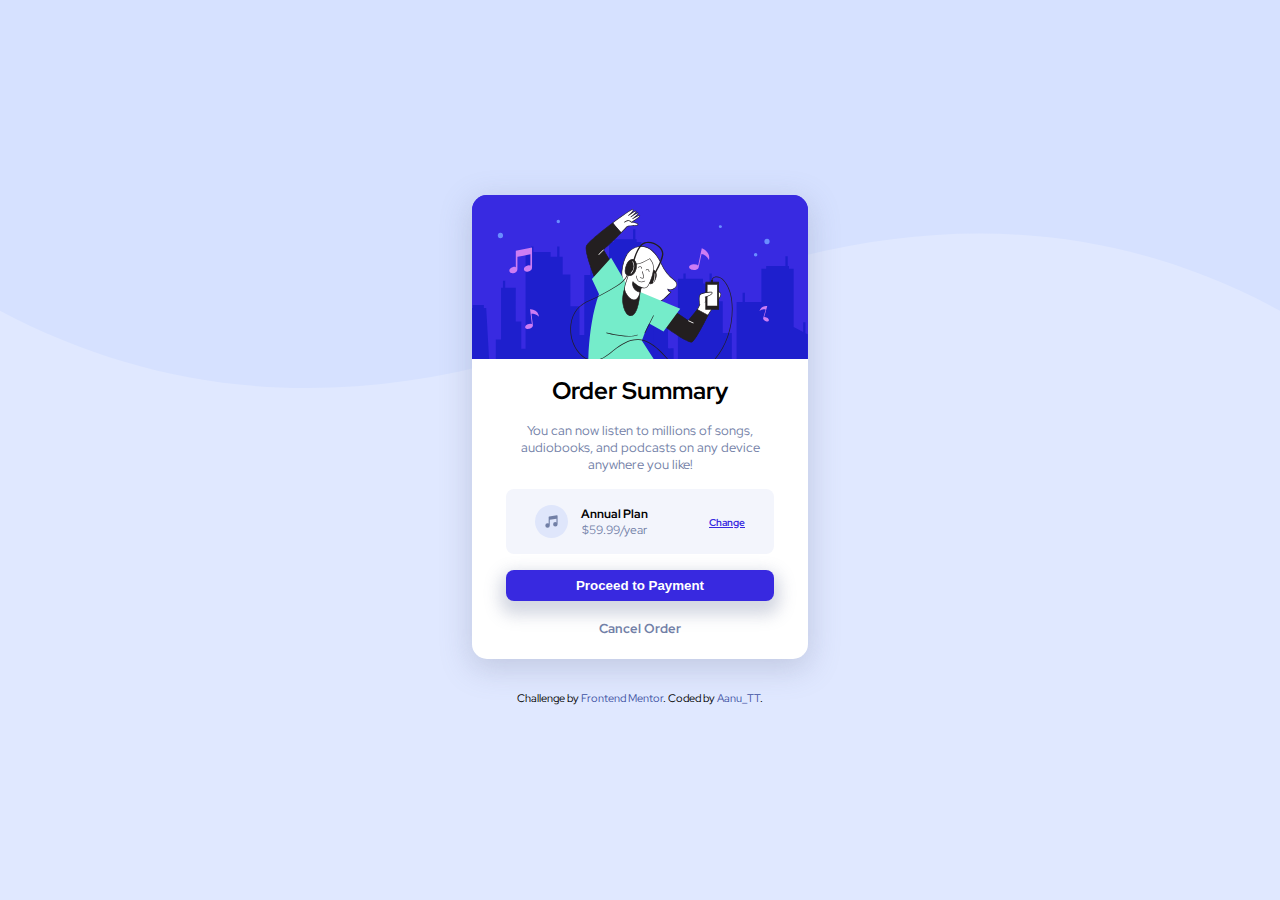
<file: index.html>
<!DOCTYPE html>
<html lang="en">
<head>
  <meta charset="UTF-8">
  <meta name="viewport" content="width=device-width, initial-scale=1.0"> 

  <link rel="icon" type="image/png" sizes="32x32" href="./images/favicon-32x32.png">
 
  <title>Frontend Mentor | Order summary card</title>

  <link rel="preconnect" href="https://fonts.googleapis.com">
  <link rel="preconnect" href="https://fonts.gstatic.com" crossorigin>
  <link href="https://fonts.googleapis.com/css2?family=Open+Sans:ital,wght@0,500;0,700;1,500&family=Red+Hat+Display:wght@500;700;900&display=swap" rel="stylesheet">
  <link rel="stylesheet" href="style.css">

</head>

<body>
  
  <main class="container">
   <img class="img-girl" src="./images/illustration-hero.svg" alt="happy-girl-listening-to-music ">
      
      <div class="description-hero">
        <h1>Order Summary</h1> 
        <p>You can now listen to millions of songs, audiobooks, and podcasts on any 
            device anywhere you like!
        </p> 
        <div class="payment-plan">
            <img class="img-pay" src="./images/icon-music.svg" alt="music-img">
            <div class="price-tag">
              <h2>Annual Plan</h2> 
              <p>$59.99/year</p>
            </div>
            <a href="#">Change</a>
        </div>
        <button>Proceed to Payment</button> 
        <div class="cancel"><a href="#"> Cancel Order</a></div>
      </div>  
  </main>
  
  <footer class="attribution">
    Challenge by <a href="https://www.frontendmentor.io?ref=challenge" target="_blank">Frontend Mentor</a>. 
    Coded by <a href="#">Aanu_TT</a>.
  </footer>
</body>
</html>
</file>
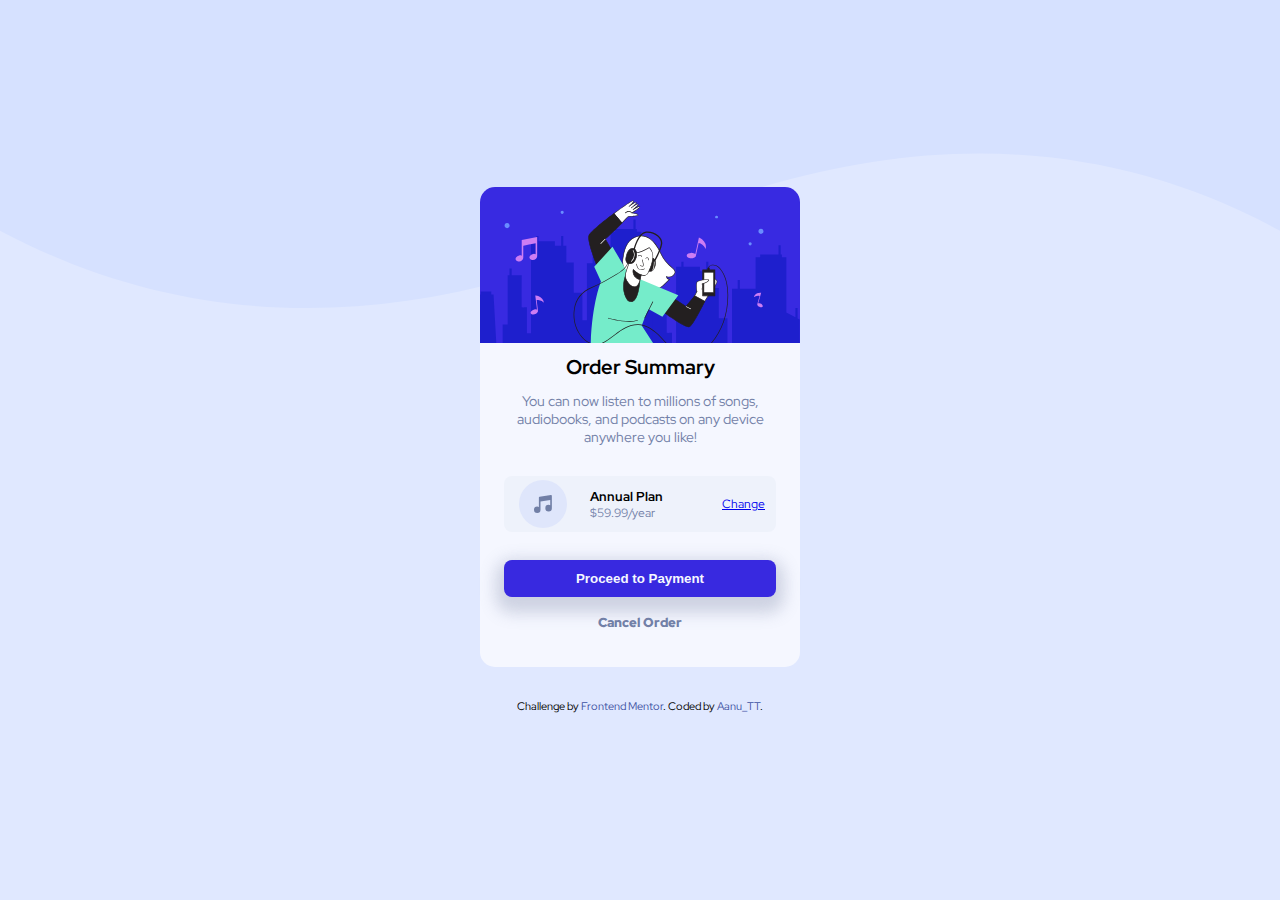
<file: 1_summary-order/order-summary-component-main/index.html>
<!DOCTYPE html>
<html lang="en">
<head>
  <meta charset="UTF-8">
  <meta name="viewport" content="width=device-width, initial-scale=1.0"> <!-- displays site properly based on user's device -->

  <link rel="icon" type="image/png" sizes="32x32" href="./images/favicon-32x32.png">
 
  <title>Frontend Mentor | Order summary card</title>

  <link rel="preconnect" href="https://fonts.googleapis.com">
  <link rel="preconnect" href="https://fonts.gstatic.com" crossorigin>
  <link href="https://fonts.googleapis.com/css2?family=Open+Sans:ital,wght@0,500;0,700;1,500&family=Red+Hat+Display:wght@500;700;900&display=swap" rel="stylesheet">
  <link rel="stylesheet" href="style.css">

</head>

<body>
  <div class="backgoround">
    <img class="img-desktop" src="./images/pattern-background-desktop.svg" alt="pattern-desktop">
 </div>

  <div class="main">
      <img class="img-girl" src="./images/illustration-hero.svg" alt="happy-girl-listening-to-music ">
  
      <div class="description">
        <h1>Order Summary</h1> 
          <p>You can now listen to millions of songs, audiobooks, and podcasts on any 
            device anywhere you like!
          </p> 
      </div>
    
      <div class="payment-plan">
          <img class="img-pay" src="./images/icon-music.svg" alt="music-img">
          <div class="price-tag">
            <h2>Annual Plan</h2> 
            <p>$59.99/year</p>
          </div>
          <a href="#" class="change">Change</a>
      </div>
  
      <div class="button">
          <button><h4>Proceed to Payment</h4></button> 
          <a href="#" class="cancel"> Cancel Order</a>
      </div>  
  </div>
  
  <footer class="attribution">
    Challenge by <a href="https://www.frontendmentor.io?ref=challenge" target="_blank">Frontend Mentor</a>. 
    Coded by <a href="#">Aanu_TT</a>.
  </footer>
</body>
</html>
</file>
<file: style.css>
*{
    box-sizing: border-box;
    margin: 0;
    padding: 0;
}
:root{
    --pale-blue: hsl(225, 100%, 94%);
    --bright-blue: hsl(245, 75%, 52%);

    --very-pale-blue: hsl(225, 100%, 98%);
    --desaturated-blue: hsl(224, 23%, 55%);
    --dark-blue: hsl(223, 47%, 23%);
}

body{
    height: 100vh;
    display: flex;
    flex-direction: column;
    justify-content: center;
    align-items: center;
    font-family: 'Red Hat Display', sans-serif;
}
body{
    background-color: var(--pale-blue);
    background-image: url(./images/pattern-background-desktop.svg);
    background-position: top left;
    background-repeat: no-repeat;
    background-size: 100%;
}

.container{
    width: 21rem;
    height: 29rem;
    display: flex;
    flex-direction: column;
    align-items: center;
    border: hidden;
    border-radius: 15px;
    background-color: white;
    box-shadow: 0 8px 30px 2px hsla(225, 17%, 54%, 0.3), 0 6px 20px 0 hsla(226, 100%, 96%, 0.19);
}
.img-girl{
    width: 100%;
    border-radius: 15px 15px 0 0;
    overflow: hidden;
    background: url(./images/illustration-hero.svg) no-repeat;
}

.description-hero{
    width: 300px;
    display: flex;
    flex-direction: column;
    text-align: center;
    justify-content: space-between;
    margin: 1rem;
}
  h1{
    font-size: 1.5rem;
    font-weight: 700;
}
p{
    color: var(--desaturated-blue);
    margin: 1rem;
    font-size: 0.8rem;
}
.payment-plan{
    display: flex;
    flex-direction: row;
    align-items: center;
    justify-content: space-evenly;
    background-color: hsl(225, 57%, 97%);
    border-radius: 8px;
    padding: 1rem 1.5rem;
    margin: 0 1rem;
}

.payment-plan img{
    width: 15%;
}
.price-tag{
    padding: 0 3.5rem 0 0.5rem;
}
.price-tag h2{
    font-size: 0.75rem;
}
.price-tag p{
    color: var(--desaturated-blue);
    font-size: 0.75rem;
    margin: 0;
}
.payment-plan a{
    text-align: center;
    font-size: 0.65rem;
    color: var(--bright-blue);
    font-weight: bold;
}
.payment-plan a:hover{
    color: var(--desaturated-blue);
    transition: all 0.4s ease 0s;
}
button{
    padding: 0.5rem 1rem;
    margin: 1rem;
    border-radius: 8px;
    border: hidden;
    font-weight: 700;
    background-color: var(--bright-blue);
    color: white;
    box-shadow: 0 8px 16px 6px hsla(225, 17%, 54%, 0.3), 0 6px 20px 0 hsla(226, 100%, 96%, 0.19);
}
.cancel a{
    margin: 1rem 1rem 2rem 1rem;
    font-size: 0.83rem;
    text-decoration: none;
    color: var(--desaturated-blue);
    font-weight: 700;
}
button:hover{
    background-color: hsl(225, 100%, 98%);
    color: hsl(245, 75%, 52%);
    transition: all 0.4s ease 0s;
}

.attribution{
    font-size: 11px; text-align: center;
    margin: 2rem 0 0 0;
}
.attribution a{
    color: hsl(228, 45%, 44%);
    text-decoration: none;
}
a:hover{
    color: var(--bright-blue);
    transition: all 0.4s ease 0s;
}

@media only screen and(min-width: 440px){
    body{
        background: var(--pale-blue) url(./images/pattern-background-mobile.svg) no-repeat top left;
    }
    main{
        width: 80%;
    }
}
</file>
<file: 1_summary-order/order-summary-component-main/style.css>
*{
    box-sizing: border-box;
    margin: 0;
    padding: 0;
}


body{
    width: 100vw;
    height: 100vh;
    display: flex;
    flex-direction: column;
    justify-content: center;
    align-items: center;
    font-family: 'Red Hat Display', sans-serif;
    background-color: hsl(225, 100%, 94%);
}

.img-desktop{
    position: absolute;
    top: -20px;
    left: 0px;
    z-index: -1;
}
.img-desktop{
    width: 375px;
    height: 194px;
}

.main{
    display: flex;
    flex-direction: column;
    justify-content: space-between;
    width: 20rem;
    height: auto;
    border-radius: 15px;
    background-color: hsl(225, 100%, 98%);
}


.img-girl{
    width: 100%;
    border-radius: 15px 15px 0px 0px;
}
.description{
    text-align: center;
    margin: 0.7rem;
}
.description h1{
    font-size: 1.25rem;
}
.description p{
    font-size: 0.85rem;
    margin: 0.7rem 3rem;
    color: hsl(224, 23%, 55%);
}


.payment-plan{
    margin: 0.5rem 1.5rem;
    border-radius: 8px;
    display: flex;
    flex-direction: row;
    align-items: center;
    justify-content: space-evenly;
    background-color: hsl(222, 62%, 96%);
}
.img-pay{
    margin: 0.25rem;
} 
.price-tag{
    margin: 0.5rem 3rem 0.5rem 0.5rem;
}
.price-tag h2{
    font-weight: 700;
    font-size: 0.83rem;
}
.price-tag p{
    font-size: 0.75rem;
    color: hsl(224, 23%, 55%);
}
.payment-plan a{
    text-align: center;
    font-size: 0.75rem;
    padding: 1rem 0 ;
}


.button{
    display: flex;
    flex-direction: column;
    justify-content: center;
    align-items: center;
    font-weight: 900;
    margin: 1.25rem;
}
.button button{
    padding: 0.7rem 4.5rem;
    border: none;
    border-radius: 8px;
    background-color: hsl(245, 75%, 52%);
    color: hsl(225, 100%, 98%);
    cursor: pointer;
    box-shadow: 0 8px 16px 8px hsla(225, 17%, 54%, 0.3), 0 6px 20px 0 hsla(226, 100%, 96%, 0.19);
}
.button a{
    margin: 1rem;
    font-size: 0.83rem;
    text-decoration: none;
    color: hsl(224, 23%, 55%);
}
button:hover{
    background-color: hsl(225, 100%, 98%);
    color: hsl(245, 75%, 52%);
    transition: all 0.4s ease 0s;
}


.attribution{
    font-size: 11px; text-align: center;
    margin: 2rem 0 0 0;
}
.attribution a{
    color: hsl(228, 45%, 44%);
    text-decoration: none;
}
a:hover{
    color: blueviolet;
    transition: all 0.4s ease 0s;
}

@media only screen and (min-width: 720px) {
    .img-desktop{
        position: absolute;
        top: -80px;
        left: 0;
        z-index: -1;
    }
    .img-desktop{
        min-width: 1280px;
        max-width: 1440px;
        height: auto;
    }

    main {
        width: 24rem;
    }
    .description p{
        font-size: 0.85rem;
        margin: 0.7rem 1.5rem;
        color: hsl(224, 23%, 55%);
    }
  }
</file>
